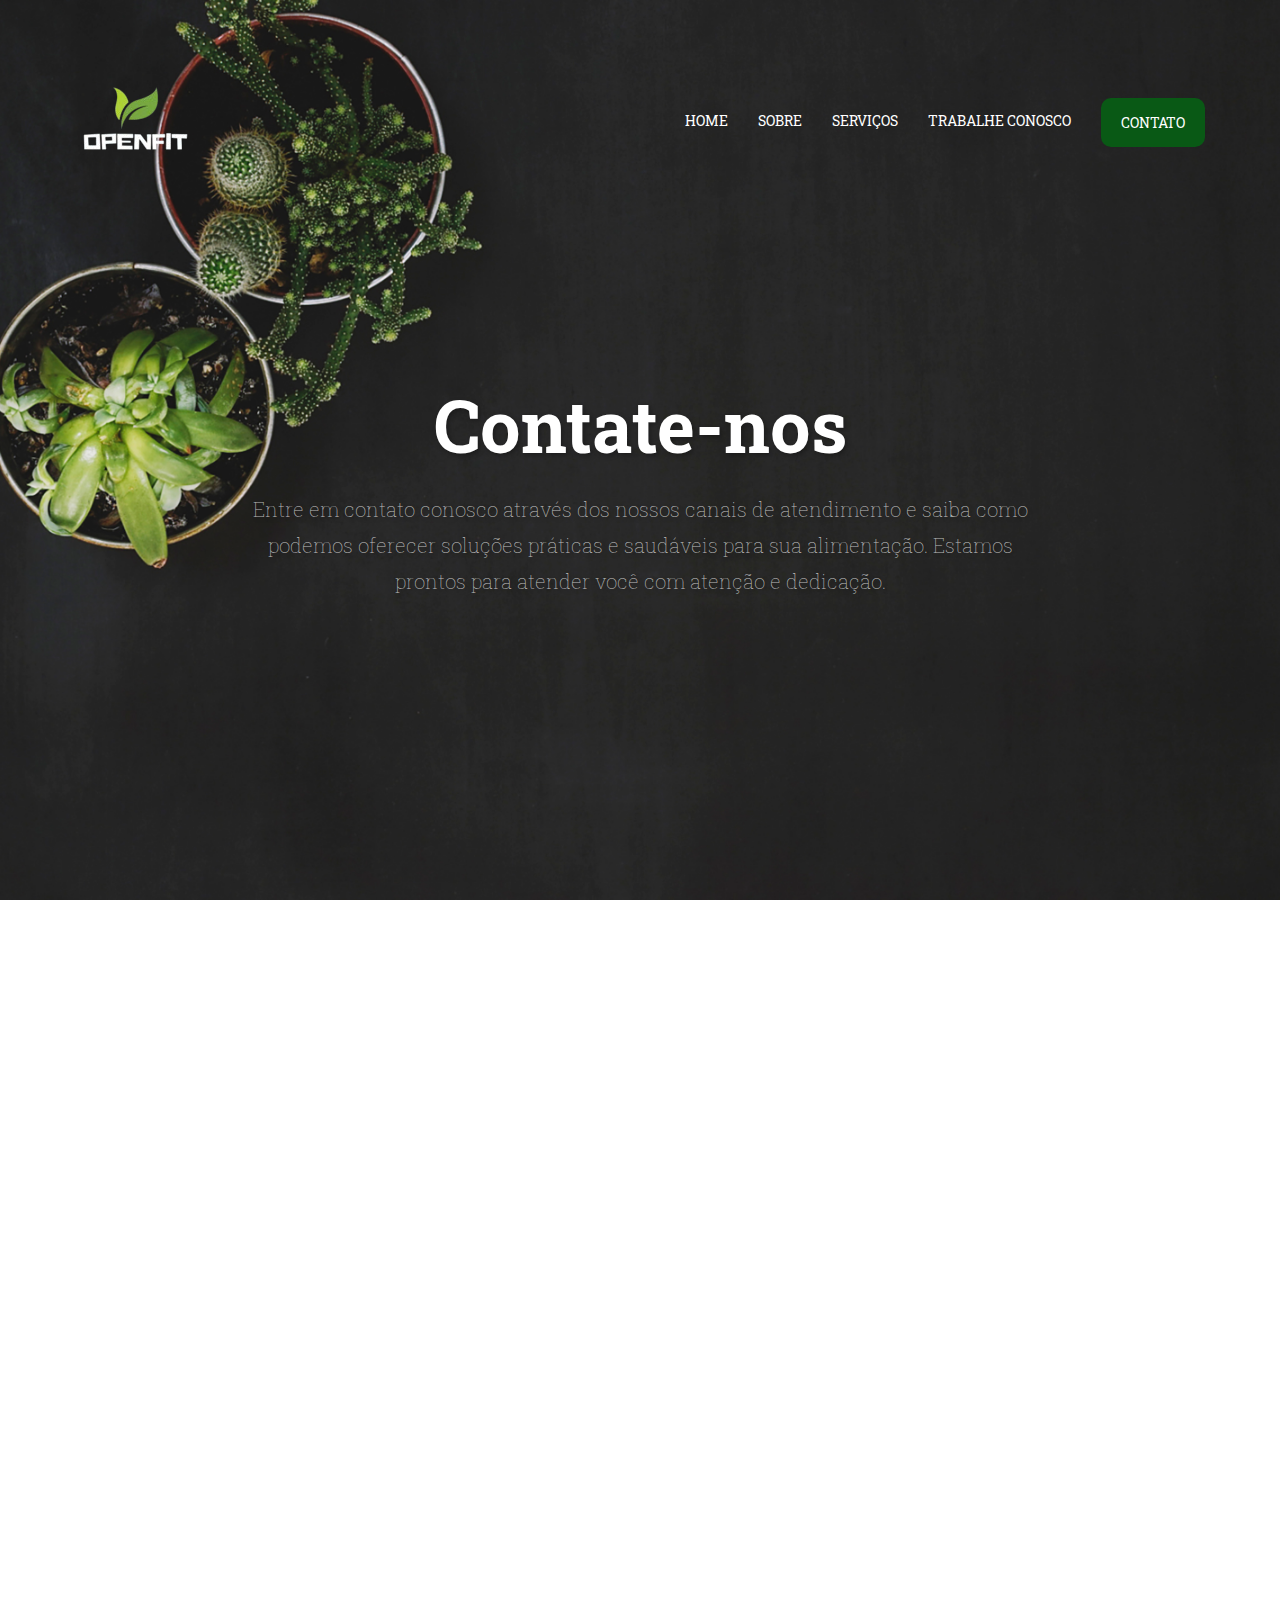
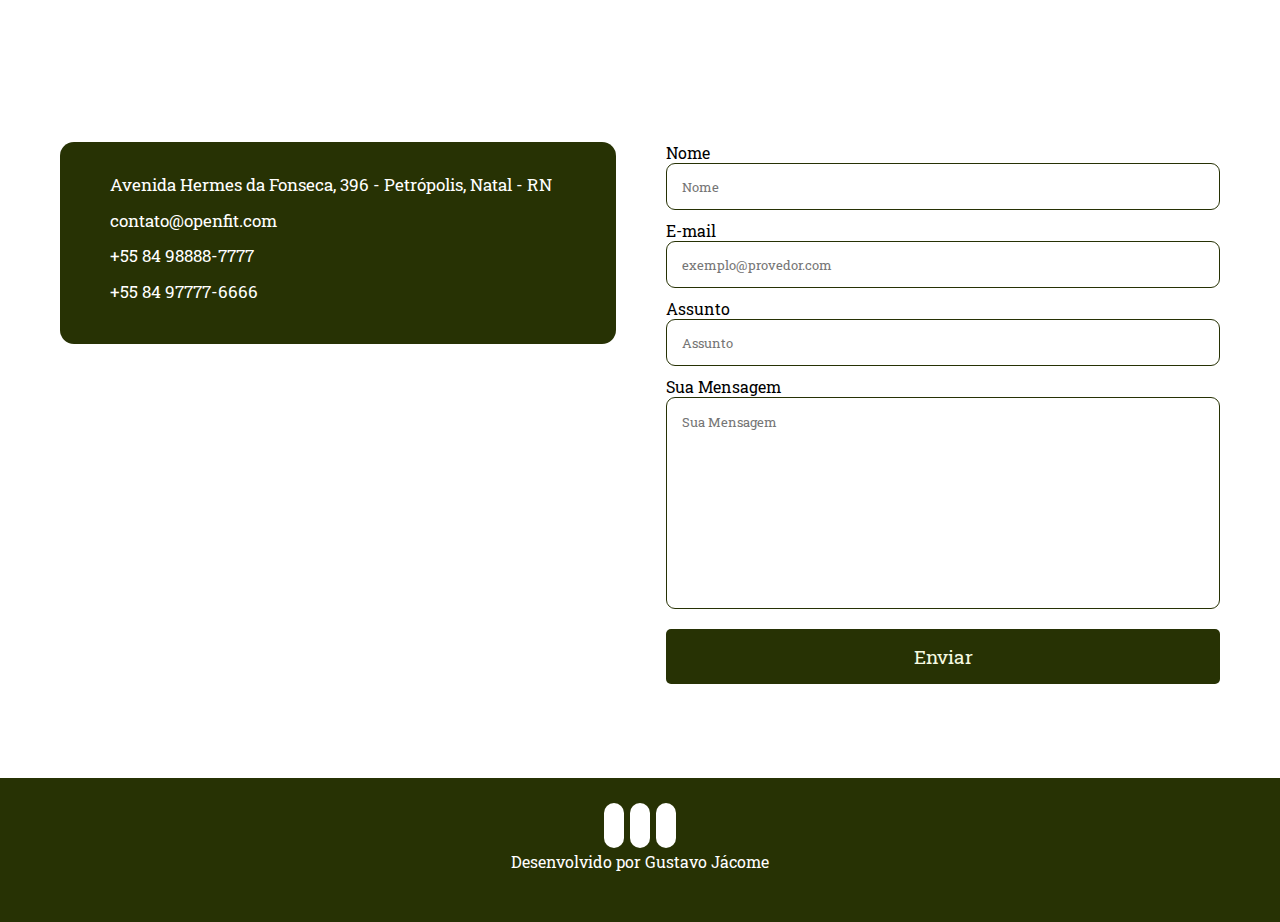
<file: contato.html>
<!DOCTYPE html>
<html lang="pt-br">
<head>
    <meta charset="UTF-8">
    <meta name="viewport" content="width=device-width, initial-scale=1.0">
    <link rel="stylesheet" href="https://cdnjs.cloudflare.com/ajax/libs/font-awesome/6.6.0/css/all.min.css" integrity="sha512-Kc323vGBEqzTmouAECnVceyQqyqdsSiqLQISBL29aUW4U/M7pSPA/gEUZQqv1cwx4OnYxTxve5UMg5GT6L4JJg==" crossorigin="anonymous" referrerpolicy="no-referrer" />
    <link rel="stylesheet" href="css/style.css"/>
    <title>Contato | OpenFit</title>
</head>

<body>
    <header style="background-image: url(img/contato.jpg);">
        <div class="container">
            <nav>
                <a href="index.html">
                    <img src="img/logo principal png.png" alt="Logo">
                </a>
                <ul class="ul">
                    <li><a href="index.html">Home</a></li>
                    <li><a href="sobre.html">Sobre</a></li>
                    <li><a href="servicos.html">Serviços</a></li>
                    <li><a href="trabalhe.html">Trabalhe Conosco</a></li>
                    <li><a class="btn" href="contato.html">Contato</a></li>
                </ul>
                <div class="menu-icon"></div>
            </nav>
            <section class="banner">
                <div class="banner-text">
                    <h1>Contate-nos</h1>
                    <p>Entre em contato conosco através dos nossos canais de atendimento e saiba como podemos oferecer soluções práticas e saudáveis para sua alimentação. Estamos prontos para atender você com atenção e dedicação.</p>
                </div>
            </section>
        </div>
    </header>
    
    <section class="contato">
        <div class="container">
            <div class="mapa">
                <iframe src="https://www.google.com/maps/embed?pb=!1m18!1m12!1m3!1d3969.495582647596!2d-35.197987623946126!3d-5.785443994197243!2m3!1f0!2f0!3f0!3m2!1i1024!2i768!4f13.1!3m3!1m2!1s0x7b3006a4c5b0f27%3A0xad7aceab7428b803!2sAv.%20Hermes%20da%20Fonseca%2C%20396%20-%20Petr%C3%B3polis%2C%20Natal%20-%20RN%2C%2059020-000!5e0!3m2!1spt-BR!2sbr!4v1725579007249!5m2!1spt-BR!2sbr" width="100%" height="500px" style="border:0;" allowfullscreen="" loading="lazy" referrerpolicy="no-referrer-when-downgrade"></iframe>
            </div>
            <!-- Lado esquerdo e direito do formulário de contato -->
            <div class="contato-info">
                <div class="left-side">
                    <div>
                        <i class="fa fa-map-marker"></i>
                        <p>Avenida Hermes da Fonseca, 396 - Petrópolis, Natal - RN</p>
                    </div>
                    <div>
                        <i class="fa fa-envelope"></i>
                        <p>contato@openfit.com</p>
                    </div>
                    <div>
                        <i class="fa fa-phone"></i>
                        <p>+55 84 98888-7777</p>
                    </div>
                    <div>
                        <i class="fa fa-phone"></i>
                        <p>+55 84 97777-6666</p>
                    </div>
                </div>
                <!-- Lado direito (formulário) -->
                <div class="right-side">
                    <form action="contato-bd.php" method="POST">
                        <label for="nome">Nome</label>
                        <input type="text" id="nome" name="nome" placeholder="Nome" required>
                        
                        <label for="email">E-mail</label>
                        <input type="email" id="email" name="email" placeholder="exemplo@provedor.com" required>
                        
                        <label for="assunto">Assunto</label>
                        <input type="text" id="assunto" name="assunto" placeholder="Assunto" required>
                        
                        <label for="mensagem">Sua Mensagem</label>
                        <textarea id="mensagem" name="mensagem" cols="30" rows="10" placeholder="Sua Mensagem" required></textarea>
                        
                        <button type="submit">Enviar</button>
                    </form>
                    
                </div>
            </div>
        </div>
    </section>

    <!-- Rodapé -->
    <footer class="footer">
        <div class="container">
            <div class="links">
                <a href="https://www.instagram.com/gustavo_jacome_/"><i class="fa-brands fa-instagram"></i></a>
                <a href="https://github.com/gustavofjacome"><i class="fa-brands fa-github"></i></a>
                <a href="https://www.linkedin.com/in/gustavofjacome"><i class="fa-brands fa-linkedin"></i></a>
            </div>
            <p>Desenvolvido por Gustavo Jácome</p>
        </div>
    </footer>
    
</body>
</html>
</file>
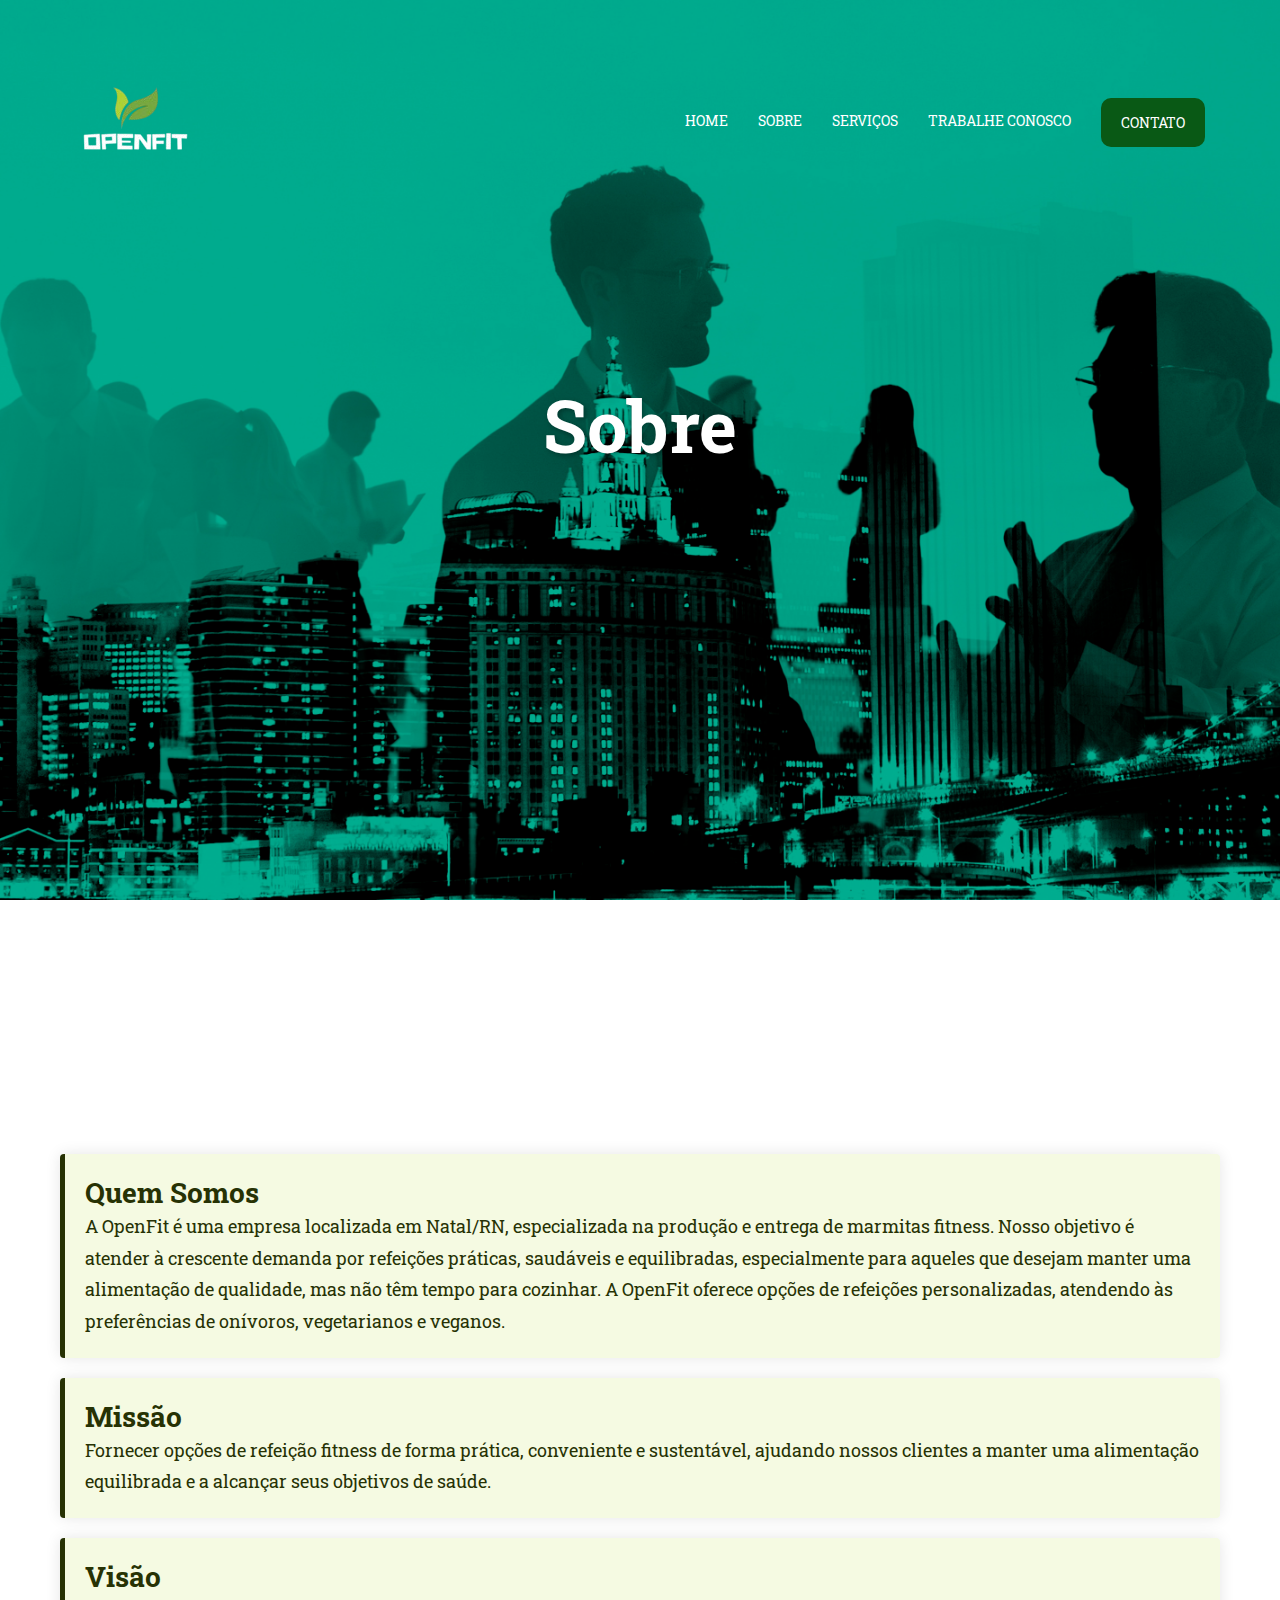
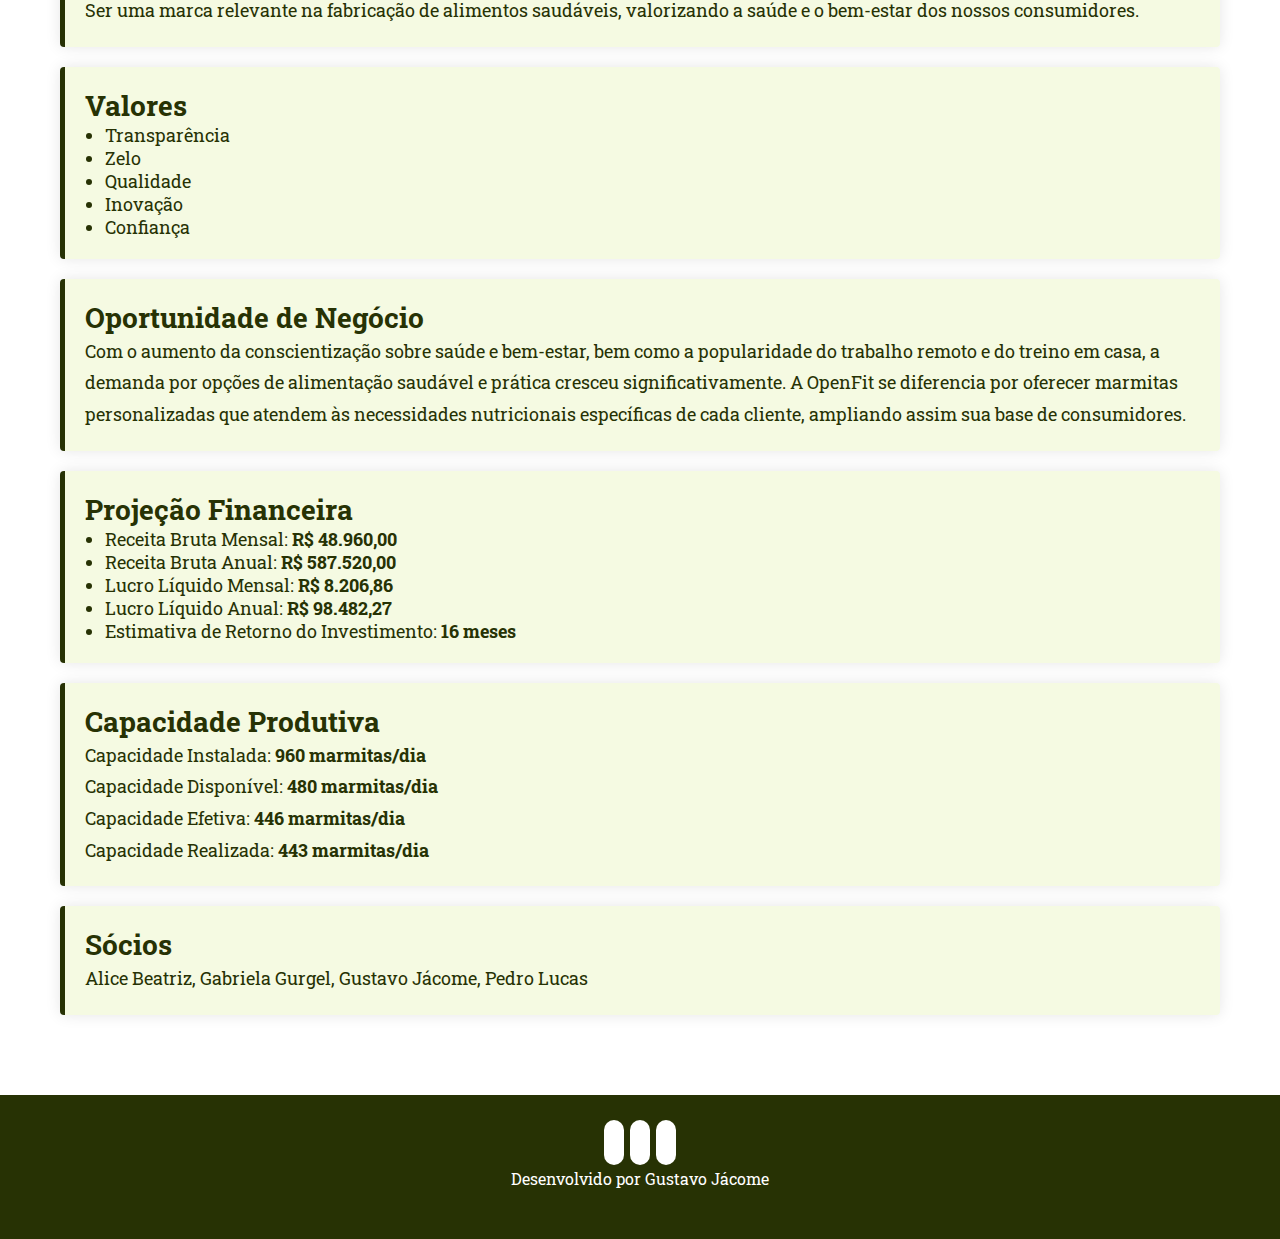
<file: sobre.html>
<!DOCTYPE html>
<html lang="pt-br">
<head>
    <meta charset="UTF-8">
    <meta name="viewport" content="width=device-width, initial-scale=1.0">
    <link rel="stylesheet" href="https://cdnjs.cloudflare.com/ajax/libs/font-awesome/6.6.0/css/all.min.css" integrity="sha512-Kc323vGBEqzTmouAECnVceyQqyqdsSiqLQISBL29aUW4U/M7pSPA/gEUZQqv1cwx4OnYxTxve5UMg5GT6L4JJg==" crossorigin="anonymous" referrerpolicy="no-referrer" />
    <link rel="stylesheet" href="css/style.css"/>
    <title>Sobre | OpenFit</title>
</head>

<body>
    <header style="background-image: url(img/sobre.jpg);">
        <div class="container">
            <nav>
                <a href="index.html">
                    <img src="img/logo principal png.png" alt="Logo">
                </a>
                <ul class="ul">
                    <li><a href="index.html">Home</a></li>
                    <li><a href="sobre.html">Sobre</a></li>
                    <li><a href="servicos.html">Serviços</a></li>
                    <li><a href="trabalhe.html">Trabalhe Conosco</a></li>
                    <li><a class="btn" href="contato.html">Contato</a></li>
                </ul>
                <div class="menu-icon"></div>
            </nav>
            <section class="banner">
                <div class="banner-text">
                    <h1>Sobre</h1>
                </div>
            </section>
        </div>
    </header>
    <section class="sobre">
        <div class="container">
            <div class="content-block">
                <h2>Quem Somos</h2>
                <p>A OpenFit é uma empresa localizada em Natal/RN, especializada na produção e entrega de marmitas fitness. Nosso objetivo é atender à crescente demanda por refeições práticas, saudáveis e equilibradas, especialmente para aqueles que desejam manter uma alimentação de qualidade, mas não têm tempo para cozinhar. A OpenFit oferece opções de refeições personalizadas, atendendo às preferências de onívoros, vegetarianos e veganos.</p>
            </div>

            <!-- Missão -->
            <div class="content-block">
                <h2>Missão</h2>
                <p>Fornecer opções de refeição fitness de forma prática, conveniente e sustentável, ajudando nossos clientes a manter uma alimentação equilibrada e a alcançar seus objetivos de saúde.</p>
            </div>

            <!-- Visão -->
            <div class="content-block">
                <h2>Visão</h2>
                <p>Ser uma marca relevante na fabricação de alimentos saudáveis, valorizando a saúde e o bem-estar dos nossos consumidores.</p>
            </div>

            <!-- Valores -->
            <div class="content-block">
                <h2>Valores</h2>
                <ul>
                    <li>Transparência</li>
                    <li>Zelo</li>
                    <li>Qualidade</li>
                    <li>Inovação</li>
                    <li>Confiança</li>
                </ul>
            </div>

            <!-- Oportunidade de Negócio -->
            <div class="content-block">
                <h2>Oportunidade de Negócio</h2>
                <p>Com o aumento da conscientização sobre saúde e bem-estar, bem como a popularidade do trabalho remoto e do treino em casa, a demanda por opções de alimentação saudável e prática cresceu significativamente. A OpenFit se diferencia por oferecer marmitas personalizadas que atendem às necessidades nutricionais específicas de cada cliente, ampliando assim sua base de consumidores.</p>
            </div>

            <!-- Projeção Financeira -->
            <div class="content-block">
                <h2>Projeção Financeira</h2>
                <ul>
                    <li>Receita Bruta Mensal: <strong>R$ 48.960,00</strong></li>
                    <li>Receita Bruta Anual: <strong>R$ 587.520,00</strong></li>
                    <li>Lucro Líquido Mensal: <strong>R$ 8.206,86</strong></li>
                    <li>Lucro Líquido Anual: <strong>R$ 98.482,27</strong></li>
                    <li>Estimativa de Retorno do Investimento: <strong>16 meses</strong></li>
                </ul>
            </div>

            <!-- Capacidade Produtiva -->
            <div class="content-block">
                <h2>Capacidade Produtiva</h2>
                <p>
                    Capacidade Instalada: <strong>960 marmitas/dia</strong><br>
                    Capacidade Disponível: <strong>480 marmitas/dia</strong><br>
                    Capacidade Efetiva: <strong>446 marmitas/dia</strong><br>
                    Capacidade Realizada: <strong>443 marmitas/dia</strong>
                </p>
            </div>

            <!-- Sócios -->
            <div class="content-block">
                <h2>Sócios</h2>
                <p>Alice Beatriz, Gabriela Gurgel, Gustavo Jácome, Pedro Lucas</p>
            </div>
        </div>
    </section>
    
   <!--Rodapé-->
   <footer class="footer">
        <div class="container">
            <div class="links">
                <a href="https://www.instagram.com/gustavo_jacome_/"><i class="fa-brands fa-instagram"></i></a>
                <a href="https://github.com/gustavofjacome"><i class="fa-brands fa-github"></i></a>
                <a href="https://www.linkedin.com/in/gustavofjacome"><i class="fa-brands fa-linkedin"></i></a>
            </div>
            <p>Desenvolvido por Gustavo Jácome</p>

        </div>

   </footer>
   <!--FIM Rodapé-->
       
</body>
</html>
</file>
<file: css/style.css>
@import url('https://fonts.googleapis.com/css2?family=Roboto+Slab:wght@100..900&display=swap');

* {
    margin: 0;
    padding: 0;
    box-sizing: border-box;
    text-decoration: none;
    outline: none;
    font-family: "Roboto Slab", serif;
}

body {
    background-color: white;
}

section,
footer {
    padding: 54px 0;
}

h3 {
    font-size: 50px;
    color: #24373b; /* Usando a cor do logo */
}

p {
    color: #333; /* Texto com mais contraste */
}

.container {
    max-width: 1200px;
    margin: 0 auto;
    padding: 0 20px;
}

.btn {
    background-color: #095915;
    color: white;
    padding: 15px 20px;
    border-radius: 10px;
    cursor: pointer;
    display: inline-block;
    transition: background-color 0.3s ease;
}

.btn.animate-btn {
    animation: animate-outline 1s ease-out infinite;
}

.btn:hover {
    background-color: #074110;
}

@keyframes animate-outline {
    from {
        outline: 0px solid #5a9463;
    }
    to {
        outline: 7px solid #e5ffe5;
    }
}

header {
    background-position: center;
    background-size: cover;
    background-attachment: fixed;
    overflow: hidden;
}

nav {
    display: flex;
    align-items: center;
    justify-content: space-between;
    padding-top: 30px;
}

nav ul {
    display: flex;
    align-items: center;
}

nav ul li {
    list-style: none;
}

nav ul a {
    color: white;
    margin: 0 15px;
    text-transform: uppercase;
    font-size: 14px;
    display: block;
}

nav ul a:not(.btn)::after {
    content: "";
    background-color: #028016;
    height: 3px;
    width: 0%;
    display: block;
    margin: 0 auto;
    transition: width 0.3s;
}

nav ul a:hover::after {
    width: 100%;
}
nav .menu-icon{
    font-size: 25px;
    cursor: pointer;
    color: white;
    display: none;
}

.banner {
    display: flex;
    justify-content: center;
    height: 100vh;
}

.banner .banner-text {
    margin: 150px;
    text-align: center;
    padding: 0 40px;
}

.banner .banner-text h1 {
    font-size: 72px;
    color: white;
}

.banner .banner-text p {
    font-size: 20px;
    color: #ffffffb7;
    font-weight: lighter;
    margin: 18px 0;
}

.faca-mais .container {
    display: flex;
    align-items: center;
    justify-content: space-between;
    flex-wrap: wrap;
}

.faca-mais .faca-mais-text {
    width: 50%;
    padding-right: 40px;
}

.faca-mais .faca-mais-text h3 {
    font-size: 36px;
    color: #24373b;
}

.faca-mais .faca-mais-text p {
    margin: 15px 0;
    font-size: 18px;
    color: #333;
}

.faca-mais .faca-mais-img {
    width: 50%;
}

.faca-mais .faca-mais-img img {
    width: 100%;
    border-radius: 10px;
}
.produtos {
    background-color: #f5fae2;
    padding: 60px 0;
    text-align: center;
}

.produtos h3 {
    font-size: 40px;
    color: #24373b;
    margin-bottom: 30px;
}

.plano {
    display: flex;
    justify-content: space-around;
    flex-wrap: wrap;
}

.plano-card {
    background-color: #ffffff;
    border-radius: 10px;
    padding: 30px;
    box-shadow: 0px 4px 10px rgba(0, 0, 0, 0.1);
    width: 30%;
    margin: 20px 0;
    transition: transform 0.3s ease;
}

.plano-card:hover {
    transform: scale(1.05);
}

.plano-card img {
    max-width:250px;
    max-height:200px;
    width: auto;
    height: auto;
    object-fit: cover;
    border-radius: 10px;
    margin-bottom: 15px;
}

.plano-card h4 {
    font-size: 24px;
    color: #095915;
    margin-bottom: 15px;
}

.plano-card p strong{
    font-size: 28px;
    color: #333;
}

@media (max-width: 768px) {
    .plano-card {
        width: 80%;
    }
}
.depoimentos h3 {
    text-align: center;
}
.depoimentos p{
    margin-bottom: 20px;
    text-align: center;
}
.cards {
    display: flex;
    justify-content: center;
}
.depoimentos .card-item{
    background-color: #f5fae2;
    margin: 15px;
    border-radius: 14px;
    text-align: center;
    width: 350px;
    transition: 0.3s;
}
.depoimentos .card-item img{
    border-radius: 100px;
    width: 80px;
    display: block;
    margin: 10px auto;
}
.depoimentos .card-item .nome-user{
    font-weight: 600;
    font-size: 20px;
    margin-bottom: 15px;
    transition: 0.3s;
}
.depoimentos .card-item .depoimentos-user{
    font-size: 15px;
    padding: 0 15px;
    transition: 0.3s;
}
.depoimentos .card-item .estrela{
    margin: 15px 0;
    border-top: 2px solid rgb(171, 202, 164);
}
.depoimentos .card-item .estrela i{
    color: #273204;
    margin-top: 15px;
    font-size: 20px;
    transition: 0.3s;
}
.depoimentos .card-item:hover{
    background-color: #273204;
    margin-top: -5px;
}
.depoimentos .card-item:hover .nome-user{ 
    color: white;
}
.depoimentos .card-item:hover .depoimento-user{
    color: white;
}
.depoimentos .card-item:hover .estrela i{
    color: white;
}
/*rodapé*/
.footer{
    background-color: #273204;
    text-align: center;
}
.footer i{
    color: #273204;
    font-size: 19px;
    background-color: white;
    padding: 10px;
    margin: 3px;
    border-radius: 10px;
}
.footer p{
    margin: 10px;
    color: white;
}
/*fim rodapé*/
h3 {
    font-size: 26px;
    color: #273204;
    text-transform: uppercase;
    letter-spacing: 1px;
    margin-bottom: 20px;
    border-bottom: 2px solid #273204;
    padding-bottom: 10px;
    font-weight: bold;
}

p {
    font-size: 16px;
    line-height: 1.8;
    margin-bottom: 20px;
}

/* Seção "Sobre" */

header {
    background-color: #273204;
    padding: 20px;
    text-align: center;
}

header h1 {
    color: #f5fae2;
    margin: 0;
    font-size: 2.5rem;
}

.container {
    max-width: 1200px;
    margin: 0 auto;
    padding: 20px;
}

.sobre {
    padding: 20px 0;
}

.sobre h2 {
    color: #273204;
    font-size: 2rem;
    margin-bottom: 15px;
}
/*COLOCAR ANIMAÇÃO AQUI!!!!!!!!!!!!!!!!!!!!!!!!!!!!!!!!!!!!!!!!!!!!!!!!*/
.content-block {
    background-color: #f5fae2;
    border-left: 5px solid #273204;
    padding: 20px;
    margin-bottom: 20px;
    box-shadow: 0px 0px 15px rgba(0, 0, 0, 0.1);
    border-radius: 4px;
    transition: background-color 0.3s, border-left 0.3s, margin-top 0.3s;
}

.content-block:hover {
    background-color: #273204;
    border-left: 5px solid #f5fae2;
    margin-top: -5px;
}

.content-block p, .content-block ul, .content-block h2 {
    margin: 0;
    font-size: 1.1rem;
    transition: color 0.3s;
}

.content-block:hover p, 
.content-block:hover ul, 
.content-block:hover h2 {
    color: #f5fae2; /* Cor do texto quando o fundo estiver escuro */
}

.content-block ul {
    list-style-type: disc;
    padding-left: 20px;
    color: #273204; /* Cor do texto padrão da lista */
}

.content-block p {
    color: #273204; /* Cor do texto padrão dos parágrafos */
}

.content-block h2 {
    color: #273204; /* Cor do texto padrão dos cabeçalhos */
    font-size: 28px;
}


footer {
    background-color: #273204;
    color: #FFF;
    text-align: center;
    padding: 15px 0;
    margin-top: 20px;
}

footer p {
    margin: 0;
    font-size: 1rem;
}


/* Estilo Responsivo */
@media (min-width: 768px) {
    .sobre-text, .missao-text, .oferecemos-text {
        display: inline-block;
        width: 48%;
        vertical-align: top;
    }

    .missao-text {
        margin-left: 4%;
    }
}

@media (min-width: 1024px) {
    .sobre-text, .missao-text, .oferecemos-text {
        width: 30%;
        margin-left: 3%;
    }

    .sobre-text {
        margin-left: 0;
    }
}
/* Inicio página serviços */
.servicos h3{
    text-align: center;
}
.servicos .container > p{
    text-align: center;
}
.servicos .rows-cards{
    display: flex;
    justify-content: center;
    margin-top: 20px;
    flex-wrap: wrap;
}
.servicos .rows-cards-item{
    background-color: #f5fae2;
    width: 350px;
    padding: 20px;
    border-radius: 14px;
    margin: 20px;
    transition: 0.3s;
}
.servicos .rows-cards-item:hover{
    background-color: #273204;
}
.servicos .rows-cards-item:hover p{
    color: white;
}
.servicos .rows-cards-item img{
    max-width:100px;
    max-height:50px;
    width: auto;
    height: auto;
    background-color: #f5fae2;
    border-radius: 14px;
    padding: 9px;
}
.servicos .rows-cards-item p.nome-servico{
    margin: 5px 0;
    transition: 0.3s;
}
.servicos .rows-cards-item p.descricao-servico{
    transition: 0.3s;
}
/* Fim página serviços */
/* Inicio pagina dados */
.dados {
    background-color: #f5fae2;
}
.dados .container{
    display: flex;
    justify-content: center;
    flex-wrap: wrap;
}
.dados .dados-item{
    text-align: center;
    margin: 15px;
    color: #000000be;
}
.dados .dados-item img{
    max-width:125px;
    max-height:75px;
    width: auto;
    height: auto;
    background-color: #f5fae2;
    border-radius: 14px;
    padding: 10px;
    margin-bottom: 15px;
}
.dados .dados-item p{
    font-size: 18px;
}
.dados .dados-item p strong{
    font-size: 28px;
}
/* fim pagina dados */
/*Página de contato*/
.contato-info {
    display: flex;
    justify-content: space-between;
    margin-top: 50px;
}

.contato-info .left-side {
    width: 50%;
    padding: 30px;
    background-color: #273204;
    border-radius: 14px;
    margin-right: 50px;
    height: fit-content;
}

.contato-info .left-side div {
    display: flex;
    align-items: center;
    margin-bottom: 10px;
}

.contato-info .left-side div i {
    font-size: 24px;
    margin-right: 20px;
    color: white;
    vertical-align: middle;
}

.contato-info .left-side p {
    font-size: 17px;
    color: white;
    margin: 0;
    line-height: 1.5; 
}

.contato-info .right-side {
    width: 50%;
}

.contato-info .right-side input,
.contato-info .right-side textarea {
    display: block;
    width: 100%;
    margin-bottom: 10px;
    height: 47px;
    padding: 15px;
    border-radius: 9px;
    transition: 0.3s;
    border: 1px solid #273204;
    color: #000000be;
    font-weight: normal;
}

.contato-info .right-side input:focus,
.contato-info .right-side textarea:focus {
    border-color: #3cc453;
}

.contato-info .right-side textarea {
    resize: none;
    height: auto;
}

button {
    width: 100%;
    padding: 15px;
    background-color: #273204;
    color: #f5fae2;
    font-size: 1.2rem;
    border: none;
    border-radius: 5px;
    cursor: pointer;
    margin-top: 10px;
    cursor: pointer;
    transition: background-color 0.3s ease;
}

button:hover {
    background-color: #394906;
}

@media (max-width: 768px) {
    .contato-info {
        flex-direction: column;
    }

    .contato-info .left-side,
    .contato-info .right-side {
        width: 100%;
        margin-right: 0;
    }
}
/*css do trabalhe conosco*/
.banner-text h1 {
    font-size: 3rem;
    margin-bottom: 10px;
    text-shadow: 2px 2px 5px rgba(0, 0, 0, 0.3);
}

.banner-text p {
    font-size: 1.2rem;
    margin-bottom: 2;
    text-shadow: 2px 2px 4px rgba(0, 0, 0, 0.3);
}

.vagas {
    padding: 50px 0;
}

.vagas h2 {
    font-size: 2.5rem;
    color: #273204;
    text-align: center;
    margin-bottom: 40px;
}

.vaga {
    background-color: #f5fae2;
    padding: 20px;
    margin-bottom: 20px;
    border-left: 5px solid #273204;
    border-radius: 8px;
    box-shadow: 0 2px 10px rgba(0, 0, 0, 0.1);
}

.vaga h3 {
    font-size: 1.8rem;
    color: #273204;
    margin-bottom: 10px;
}

.vaga ul {
    list-style: disc;
    padding-left: 20px;
    margin: 0;
}

.vaga ul li {
    margin-bottom: 10px;
    line-height: 1.6;
}
/*formulario*/
.formulario-candidatura {
    padding: 50px 0;
    background-color: #f5fae2;
    margin-top: 30px;
    border-radius: 8px;
    box-shadow: 0 2px 10px rgba(0, 0, 0, 0.1);
}

.formulario-candidatura h2 {
    font-size: 2rem;
    color: #273204;
    text-align: center;
    margin-bottom: 30px;
}

.formulario-candidatura form {
    max-width: 600px;
    margin: 0 auto;
}

.input-group {
    margin-bottom: 20px;
}

.input-group label {
    display: block;
    font-weight: bold;
    margin-bottom: 5px;
    color: #273204;
}

.input-group input,
.input-group select {
    width: 100%;
    padding: 10px;
    font-size: 1rem;
    border: 1px solid #ccc;
    border-radius: 4px;
    box-sizing: border-box;
}

.input-group input[type="file"] {
    padding: 5px;
}

.btn-enviar {
    width: 100%;
    padding: 15px;
    background-color: #273204;
    color: #f5fae2;
    font-size: 1.2rem;
    border: none;
    border-radius: 5px;
    cursor: pointer;
    margin-top: 10px;
}

.btn-enviar:hover {
    background-color: #273204;
}
/*FIM DO PROJETO*/
</file>
